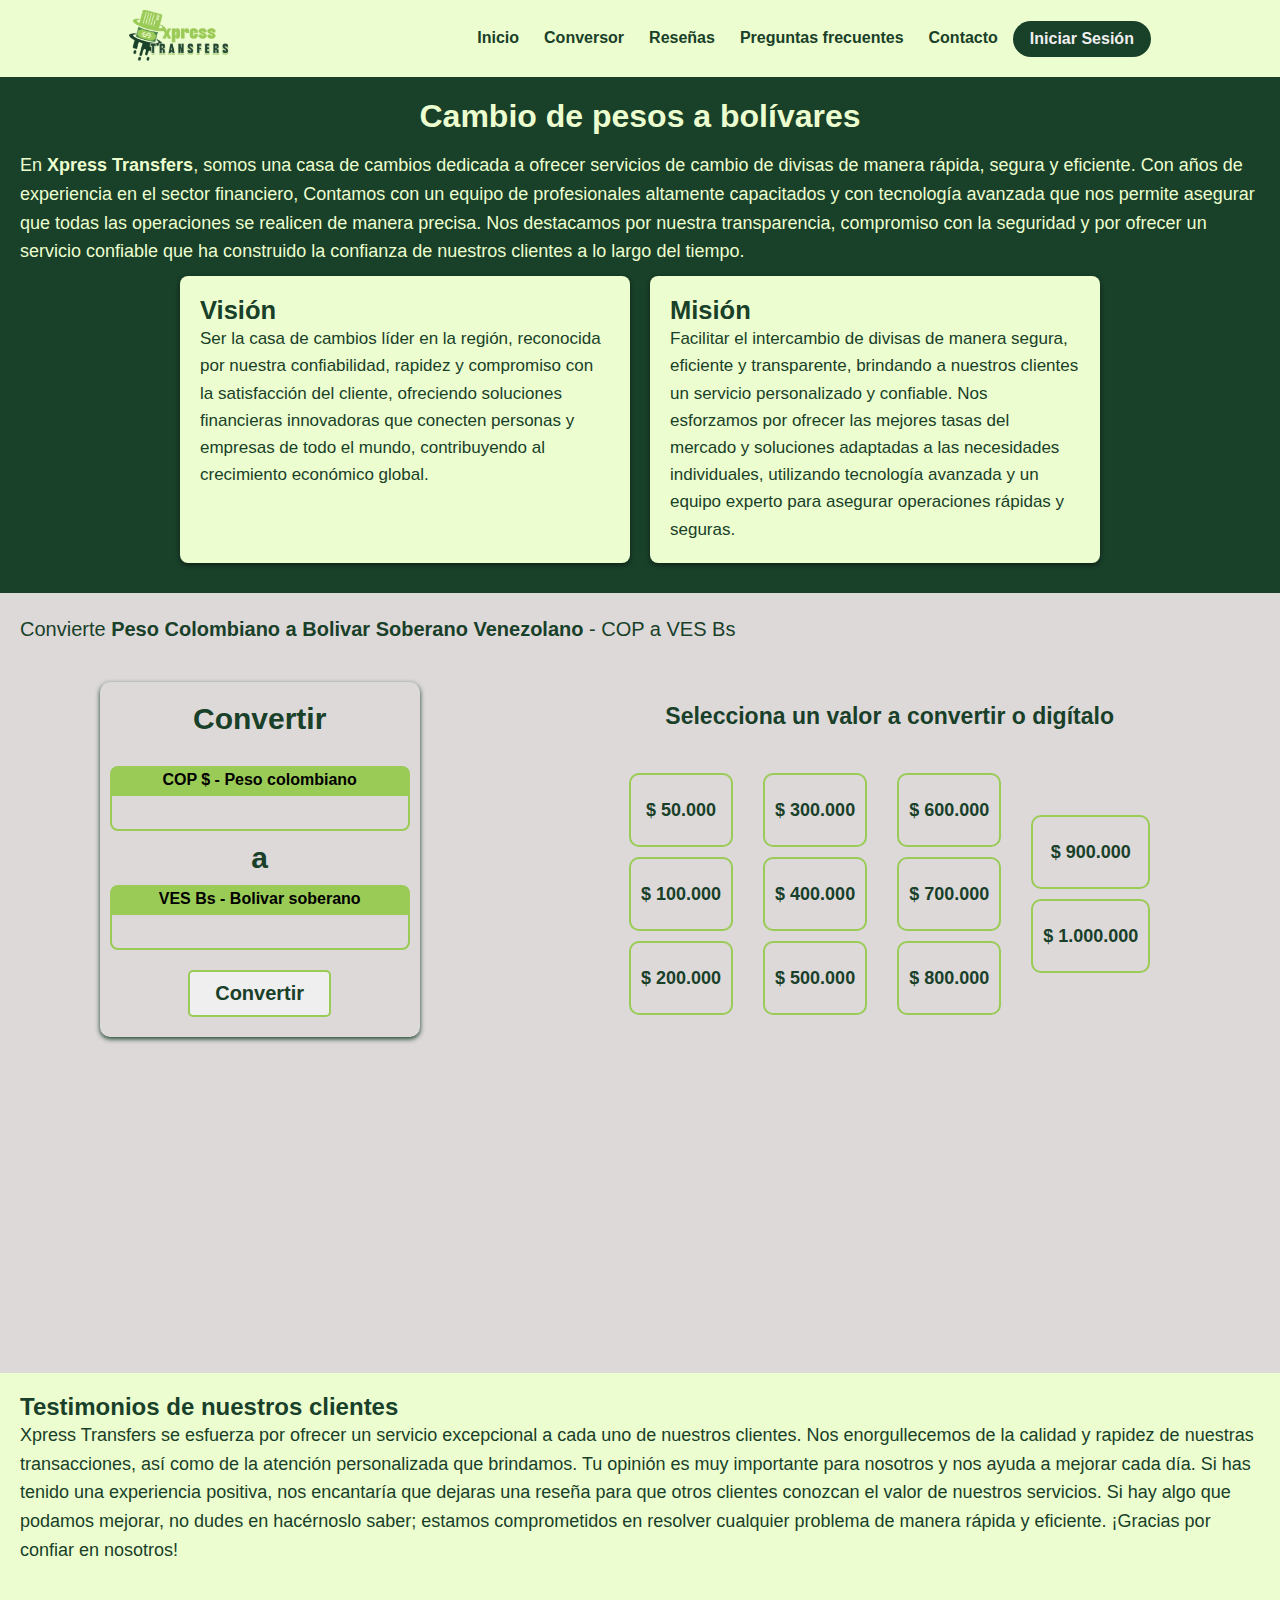
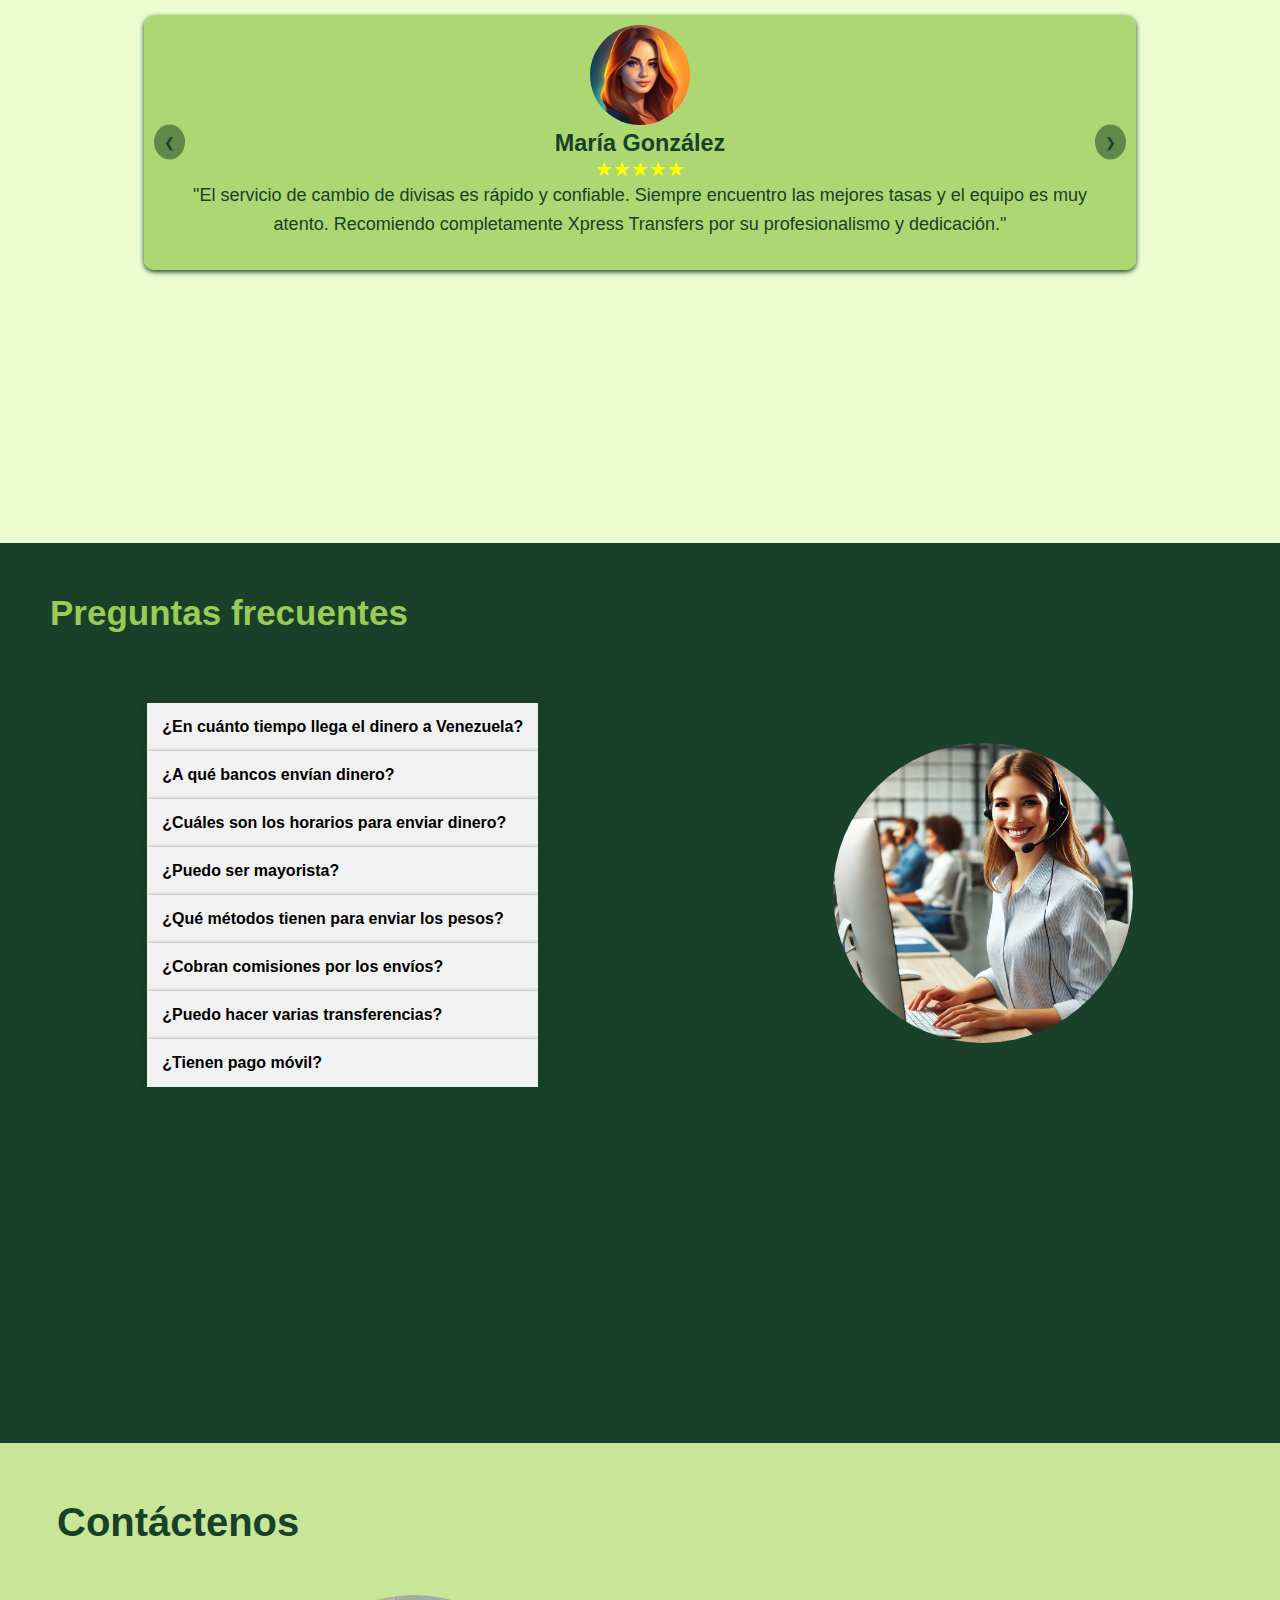
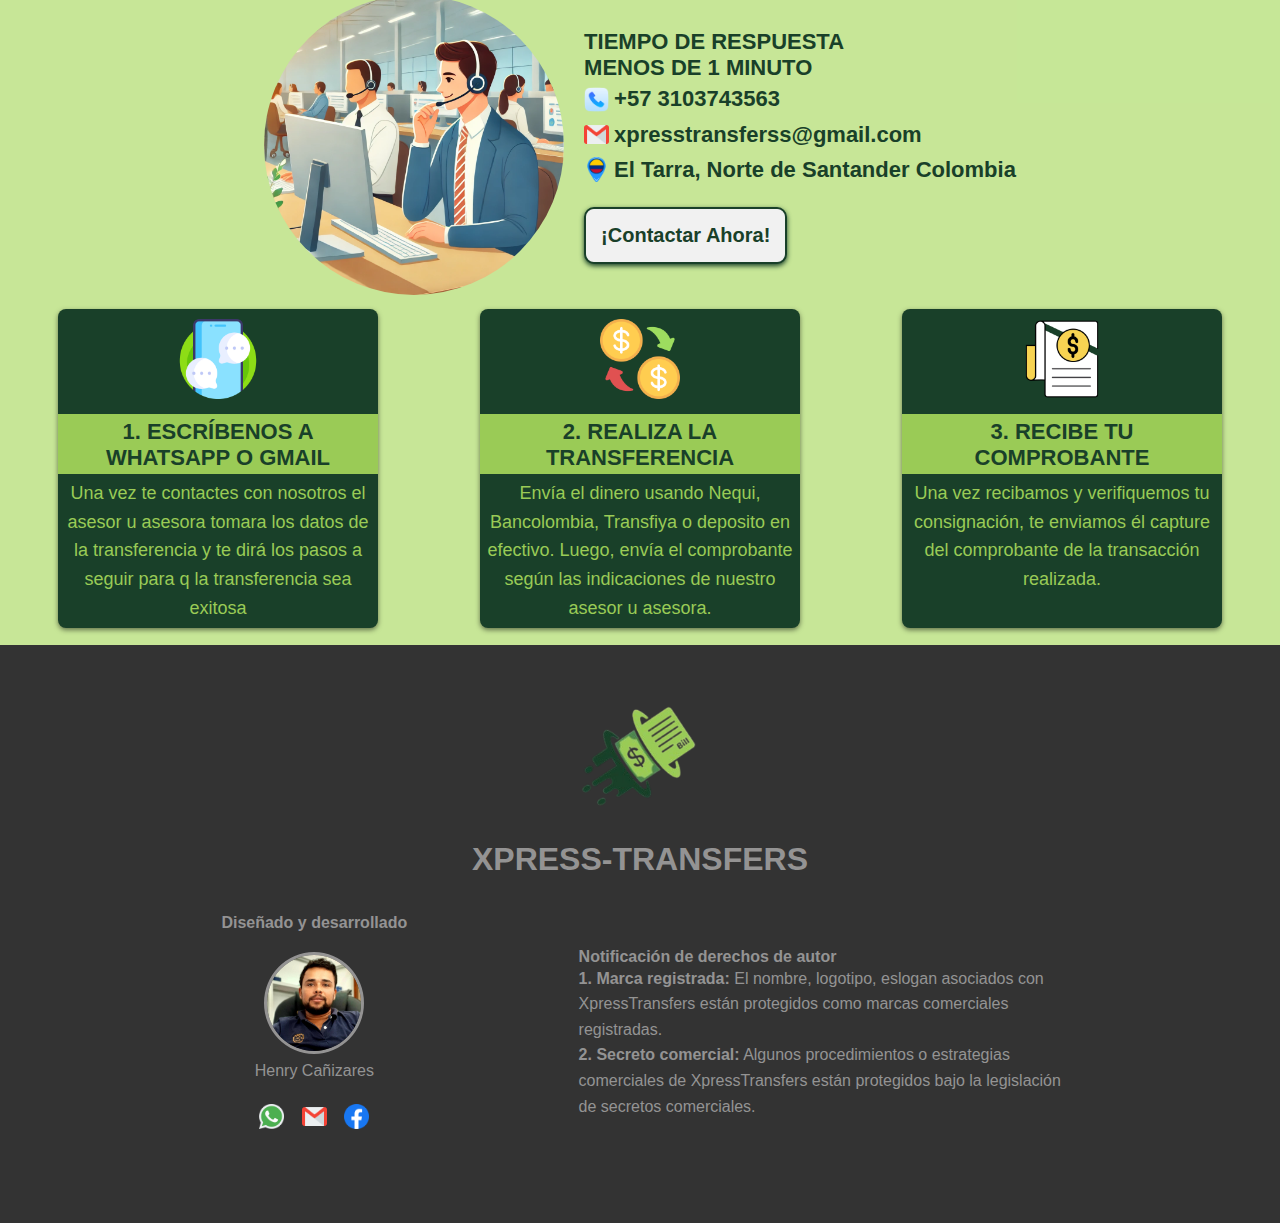
<file: index.html>
<!DOCTYPE html>
<html lang="en">

<head>
    <meta charset="UTF-8" />
    <meta name="viewport" content="width=device-width, initial-scale=1.0" />
    <link rel="stylesheet" href="Assets/css/index.css" />
    <link rel="shortcut icon" href="Assets/imgs/transferencia-de-dinero.png" type="image/x-icon">
    <title>Xpress Transfers | Transferencias a Venezuela</title>
</head>

<body>
    <header class="header">
        <div class="logo">
            <img src="Assets/imgs/logo.png" alt="Logo" width="100" title="Transferencias express" />
        </div>
        <nav class="navbar">
            <a href="">Inicio</a>
            <a href="#conversor">Conversor</a>
            <a href="#resenas">Reseñas</a>
            <a href="#preguntas">Preguntas frecuentes</a>
            <a href="#contacto">Contacto</a>
            <a href="" id="login">Iniciar Sesión</a>
        </nav>
    </header>
    <main class="main">
        <div class="start">
            <h1>Cambio de pesos a bolívares</h1>
            <p>
                En <strong>Xpress Transfers</strong>, somos una casa de cambios
                dedicada a ofrecer servicios de cambio de divisas de manera rápida,
                segura y eficiente. Con años de experiencia en el sector financiero,
                Contamos con un equipo de profesionales altamente capacitados y con
                tecnología avanzada que nos permite asegurar que todas las operaciones
                se realicen de manera precisa. Nos destacamos por nuestra
                transparencia, compromiso con la seguridad y por ofrecer un servicio
                confiable que ha construido la confianza de nuestros clientes a lo
                largo del tiempo.
            </p>
            <section class="inicio">
                <article class="vision">
                    <h2>Visión</h2>
                    <p>
                        Ser la casa de cambios líder en la región, reconocida por nuestra
                        confiabilidad, rapidez y compromiso con la satisfacción del
                        cliente, ofreciendo soluciones financieras innovadoras que
                        conecten personas y empresas de todo el mundo, contribuyendo al
                        crecimiento económico global.
                    </p>
                </article>
                <article class="mision">
                    <h2>Misión</h2>
                    <p>
                        Facilitar el intercambio de divisas de manera segura, eficiente y
                        transparente, brindando a nuestros clientes un servicio
                        personalizado y confiable. Nos esforzamos por ofrecer las mejores
                        tasas del mercado y soluciones adaptadas a las necesidades
                        individuales, utilizando tecnología avanzada y un equipo experto
                        para asegurar operaciones rápidas y seguras.
                    </p>
                </article>
            </section>
        </div>
        <section class="conversor" id="conversor">
            <p>
                Convierte
                <strong>Peso Colombiano a Bolivar Soberano Venezolano</strong> - COP a
                VES Bs
            </p>
            <div class="form-control">
                <form class="form-converter">
                    <h3>Convertir</h3>
                    <div class="peso">
                        <label for="peso">COP $ - Peso colombiano </label>
                        <input type="text" name="cop" id="cop" oninput="this.value = this.value.replace(/[^0-9]/g, '')"/>
                    </div>
                    <div class="cop-a-ves">
                        <span>a</span>
                    </div>
                    <div class="ves">
                        <label for="ves">VES Bs - Bolivar soberano</label>
                        <input type="text" name="ves" id="ves" readonly/>
                    </div>
                    <button type="button" id="convert">Convertir</button>
                </form>
                <div class="valores">
                    <h3>Selecciona un valor a convertir o digítalo</h3>
                    <ul>
                        <div>
                            <li class="valor">$ 50.000</li>
                            <li class="valor">$ 100.000</li>
                            <li class="valor">$ 200.000</li>
                        </div>
                        <div>
                            <li class="valor">$ 300.000</li>
                            <li class="valor">$ 400.000</li>
                            <li class="valor">$ 500.000</li>
                        </div>
                        <div>
                            <li class="valor">$ 600.000</li>
                            <li class="valor">$ 700.000</li>
                            <li class="valor">$ 800.000</li>
                        </div>
                        <div>
                            <li class="valor">$ 900.000</li>
                            <li class="valor">$ 1.000.000</li>
                        </div>
                    </ul>
                </div>
            </div>
        </section>
        <section class="resenas" id="resenas">
            <h2>Testimonios de nuestros clientes</h2>
            <p>
                Xpress Transfers se esfuerza por ofrecer un servicio excepcional a
                cada uno de nuestros clientes. Nos enorgullecemos de la calidad y
                rapidez de nuestras transacciones, así como de la atención
                personalizada que brindamos. Tu opinión es muy importante para
                nosotros y nos ayuda a mejorar cada día. Si has tenido una experiencia
                positiva, nos encantaría que dejaras una reseña para que otros
                clientes conozcan el valor de nuestros servicios. Si hay algo que
                podamos mejorar, no dudes en hacérnoslo saber; estamos comprometidos
                en resolver cualquier problema de manera rápida y eficiente. ¡Gracias
                por confiar en nosotros!
            </p>

            <div class="carousel">
                <div class="carousel-container" id="carousel-container">
                    <div class="carousel-item">
                        <img src="Assets/imgs/mujer-1.png" alt="profile" width="100" />
                        <h3>María González</h3>
                        <span style="color: yellow">★★★★★</span>
                        <p>
                            "El servicio de cambio de divisas es rápido y confiable. Siempre
                            encuentro las mejores tasas y el equipo es muy atento.
                            Recomiendo completamente Xpress Transfers por su profesionalismo
                            y dedicación."
                        </p>
                    </div>
                    <div class="carousel-item">
                        <img src="Assets/imgs/hombre-3.png" alt="profile" width="100" />
                        <h3>Carlos Ramírez</h3>
                        <span style="color: yellow">★★★★★</span>
                        <p>
                            "Viajo constantemente por trabajo y siempre cambio mi dinero
                            aquí. Nunca he tenido problemas, y el proceso es muy rápido. Me
                            siento seguro sabiendo que mis transacciones están en buenas
                            manos."
                        </p>
                    </div>
                    <div class="carousel-item">
                        <img src="Assets/imgs/mujer-2.jpeg" alt="profile" width="100" />
                        <h3>Lucía Fernández</h3>
                        <span style="color: yellow">★★★★★</span>
                        <p>
                            "Como estudiante, necesito realizar transferencias de dinero
                            entre países, y este lugar me ha salvado más de una vez. Son muy
                            transparentes con las tarifas y su atención al cliente es
                            excelente."
                        </p>
                    </div>
                    <div class="carousel-item">
                        <img src="Assets/imgs/hombre-2.jpeg" alt="profile" width="100" />
                        <h3>Andrés López</h3>
                        <span style="color: yellow">★★★★★</span>
                        <p>
                            "Siempre utilizo Xpress Transfers para gestionar mis pagos
                            internacionales. La plataforma es fácil de usar y las tasas de
                            cambio son competitivas. Me han ayudado a ahorrar tiempo y
                            dinero en mis transacciones."
                        </p>
                    </div>
                    <div class="carousel-item">
                        <img src="Assets/imgs/hombre-3.png" alt="profile" width="100" />
                        <h3>Marcos Martínez</h3>
                        <span style="color: yellow">★★★★★</span>
                        <p>
                            "Trabajo con clientes que necesitan cambiar grandes sumas de
                            dinero y [Nombre de la Empresa] siempre ofrece un servicio
                            excelente y seguro. No tengo que preocuparme por sorpresas, todo
                            es transparente y rápido."
                        </p>
                    </div>
                    <div class="carousel-item">
                        <img src="Assets/imgs/mujer-3.jpeg" alt="profile" width="100" />
                        <h3>Sofía Rivas</h3>
                        <span style="color: yellow">★★★★★</span>
                        <p>
                            "Soy freelancer y recibo pagos en diferentes monedas. Este
                            servicio ha sido una solución perfecta para convertir mi dinero
                            a la mejor tasa, sin perder mucho en comisiones. Además, el
                            proceso es muy fácil."
                        </p>
                    </div>
                </div>
                <button class="prev" onclick="moveSlide(-1)">&#10094;</button>
                <button class="next" onclick="moveSlide(1)">&#10095;</button>
            </div>
        </section>
        <section class="preguntas-freq" id="preguntas">
            <h1>Preguntas frecuentes</h1>
            <div class="content-preg">
                <div class="preguntas">
                    <div class="accordion">
                        <div class="accordion-item">
                            <div class="accordion-header">
                                ¿En cuánto tiempo llega el dinero a Venezuela?
                            </div>
                            <div class="accordion-content">
                                <p>
                                    En 2 minutos, nuestro servicio se diferencia por la velocidad en las transferencias. Tiempo máximo de espera 30 minutos
                                </p>
                            </div>
                        </div>
                        <div class="accordion-item">
                            <div class="accordion-header">
                                ¿A qué bancos envían dinero?
                            </div>
                            <div class="accordion-content">
                                <p>
                                    Transferencias a todos los bancos sin excepción, tu dinero se refleja en tu cuenta inmediatamente!
                                </p>
                            </div>
                        </div>
                        <div class="accordion-item">
                            <div class="accordion-header">
                                ¿Cuáles son los horarios para enviar dinero?
                            </div>
                            <div class="accordion-content">
                                <p>
                                    Lunes a Sábado de 7:00 AM a 9:00 PM, Domingos de 7:00 AM a 6:00 PM.
                                </p>
                            </div>
                        </div>
                        <div class="accordion-item">
                            <div class="accordion-header">
                                ¿Puedo ser mayorista?
                            </div>
                            <div class="accordion-content">
                                <p>
                                    Tenemos una tasa preferencia para nuestros mayoristas, para iniciar, escríbenos. Importante: Se comienza con un fondo de $500.000. Consulta nuestra tasa del día.
                                </p>
                            </div>
                        </div>
                        <div class="accordion-item">
                            <div class="accordion-header">
                                ¿Qué métodos tienen para enviar los pesos?
                            </div>
                            <div class="accordion-content">
                                <p>
                                    Ofrecemos múltiples opciones para enviar dinero a Venezuela desde Colombia. Puedes realizar transferencias desde Bancolombia, Nequi, Transfiya y hacer depósitos en efectivo desde el corresponsal más cercano.
                                </p>
                            </div>
                        </div>
                        <div class="accordion-item">
                            <div class="accordion-header">
                                ¿Cobran comisiones por los envíos?
                            </div>
                            <div class="accordion-content">
                                <p>
                                    No tenemos cobros ocultos ni recargos adicionales. El monto que depositas es el monto exacto que se recibirá en Venezuela.
                                </p>
                            </div>
                        </div>
                        <div class="accordion-item">
                            <div class="accordion-header">
                                ¿Puedo hacer varias transferencias?
                            </div>
                            <div class="accordion-content">
                                <p>
                                    No hay límite para la cantidad de transferencias que puedes realizar a diferentes cuentas venezolanas.
                                </p>
                            </div>
                        </div>
                        <div class="accordion-item">
                            <div class="accordion-header">
                                ¿Tienen pago móvil?
                            </div>
                            <div class="accordion-content">
                                <p>
                                    Utilizamos herramientas de plataformas actualizadas para garantizar transacciones seguras y confiables. Con nuestro servicio de pago móvil, puedes enviar dinero a cualquier banco en Venezuela desde cualquier lugar en Colombia.
                                </p>
                            </div>
                        </div>
                    </div>
                </div>
                <div class="operadora">
                    <img src="Assets/imgs/call-center.webp" alt="operadora" width="300" />
                </div>
            </div>
        </section>
        <section class="contacto" id="contacto">
            <h1>Contáctenos</h1>
            <div class="contacto-content">
                <div class="img">
                    <img src="Assets/imgs/s-cliente.webp" alt="servico al cliente" width="500">
                </div>
                <div class="info">
                    <h3>Tiempo de respuesta</h3>
                    <h3>menos de 1 minuto</h3>
                    <div class="info-tel">
                        <img src="Assets/imgs/telefono.png" alt="teléfono" width="25">
                        <p>+57 3103743563</p>
                    </div>
                    <div class="info-mail">
                        <img src="Assets/imgs/gmail.png" alt="mail" width="25">
                        <p>xpresstransferss@gmail.com</p>
                    </div>
                    <div class="info-address">
                        <img src="Assets/imgs/colombia.png" alt="address" width="25">
                        <p>El Tarra, Norte de Santander Colombia</p>
                    </div>
                    <button class="accordion-item" id="btn-contact">
                        <div class="accordion-header">
                            ¡Contactar Ahora!
                        </div>
                        <div class="accordion-content">
                            <p>
                                <img src="Assets/imgs/gmail.png" alt="mail" width="25" id="transfer-mail" title="Contactar via email">
                                <img src="Assets/imgs/whatsapp.png" alt="WhatsApp" width="25" id="transfer-whatsapp" title="Contactar via WhatsApp">
                            </p>
                        </div>
                    </button>
                </div>
            </div>
            <div class="proceso">
                <article>
                    <img src="Assets/imgs/enviar-mensajes-de-texto.png" alt="image" width="100">
                    <h3>1. Escríbenos a WhatsApp o Gmail</h3>
                    <p>Una vez te contactes con nosotros el asesor u asesora tomara los datos de la transferencia y te dirá los pasos a seguir para q la transferencia sea exitosa</p>
                </article>
                <article>
                    <img src="Assets/imgs/transferir-dinero.png" alt="image" width="100">
                    <h3>2. Realiza la transferencia</h3>
                    <p>Envía el dinero usando Nequi, Bancolombia, Transfiya o deposito en efectivo. Luego, envía el comprobante según las indicaciones de nuestro asesor u asesora.</p>
                </article>
                <article>
                    <img src="Assets/imgs/factura.png" alt="image" width="100">
                    <h3>3. Recibe tu comprobante</h3>
                    <p>Una vez recibamos y verifiquemos tu consignación, te enviamos él capture del comprobante de la transacción realizada.</p>
                </article>
            </div>
        </section>
        <section class="footer">
            <div class="header-footer">
                <img src="Assets/imgs/lgogo.png" alt="logo" width="150">
                <h1>XPRESS-TRANSFERS</h1>
            </div>
            <div class="designer">
                <h4>Diseñado y desarrollado</h4>
                <img src="Assets/imgs/profile.jpg" alt="Diseñado" width="100">
                <p>Henry Cañizares</p>
                <div class="designer-social-media">
                    <img src="Assets/imgs/whatsapp.png" alt="WhatsApp" width="25" height="25" id="btn-whatsapp">
                    <img src="Assets/imgs/gmail.png" alt="Gmail" width="25" height="25" id="btn-email">
                    <a href="https://www.facebook.com/devonroadjs" target="_blank"><img src="Assets/imgs/facebook.png" alt="Facebook" width="25" height="25"></a>
                </div>
            </div>
            <div class="copyright">
                <h4>Notificación de derechos de autor</h4>
                <p><strong>1. Marca registrada:</strong> El nombre, logotipo, eslogan asociados con XpressTransfers están protegidos como marcas comerciales registradas.</p>
                <p><strong>2. Secreto comercial:</strong> Algunos procedimientos o estrategias comerciales de XpressTransfers están protegidos bajo la legislación de secretos comerciales.</p>
            </div>
        </section>
    </main>
    <div class="login-div" id="modal">
        <form class="login" id="form-login">
            <span class="close" id="close">&times;</span>
            <img src="Assets/imgs/logo.png" alt="logo" width="200">
            <h3>Iniciar sesión</h3>
            <label for="user">Usuario</label>
            <input type="text" name="username" id="username" placeholder="Usuario">
            <label for="password">Contraseña</label>
            <input type="password" name="password" id="password" placeholder="Contraseña">
            <a href="" class="forgot-password">Olvide mi contraseña!</a>
            <button type="submit" id="btn-login">Ingresar</button>
        </form>
    </div>

    <script src="Assets/js/index.js"></script>
</body>

</html>
</file>
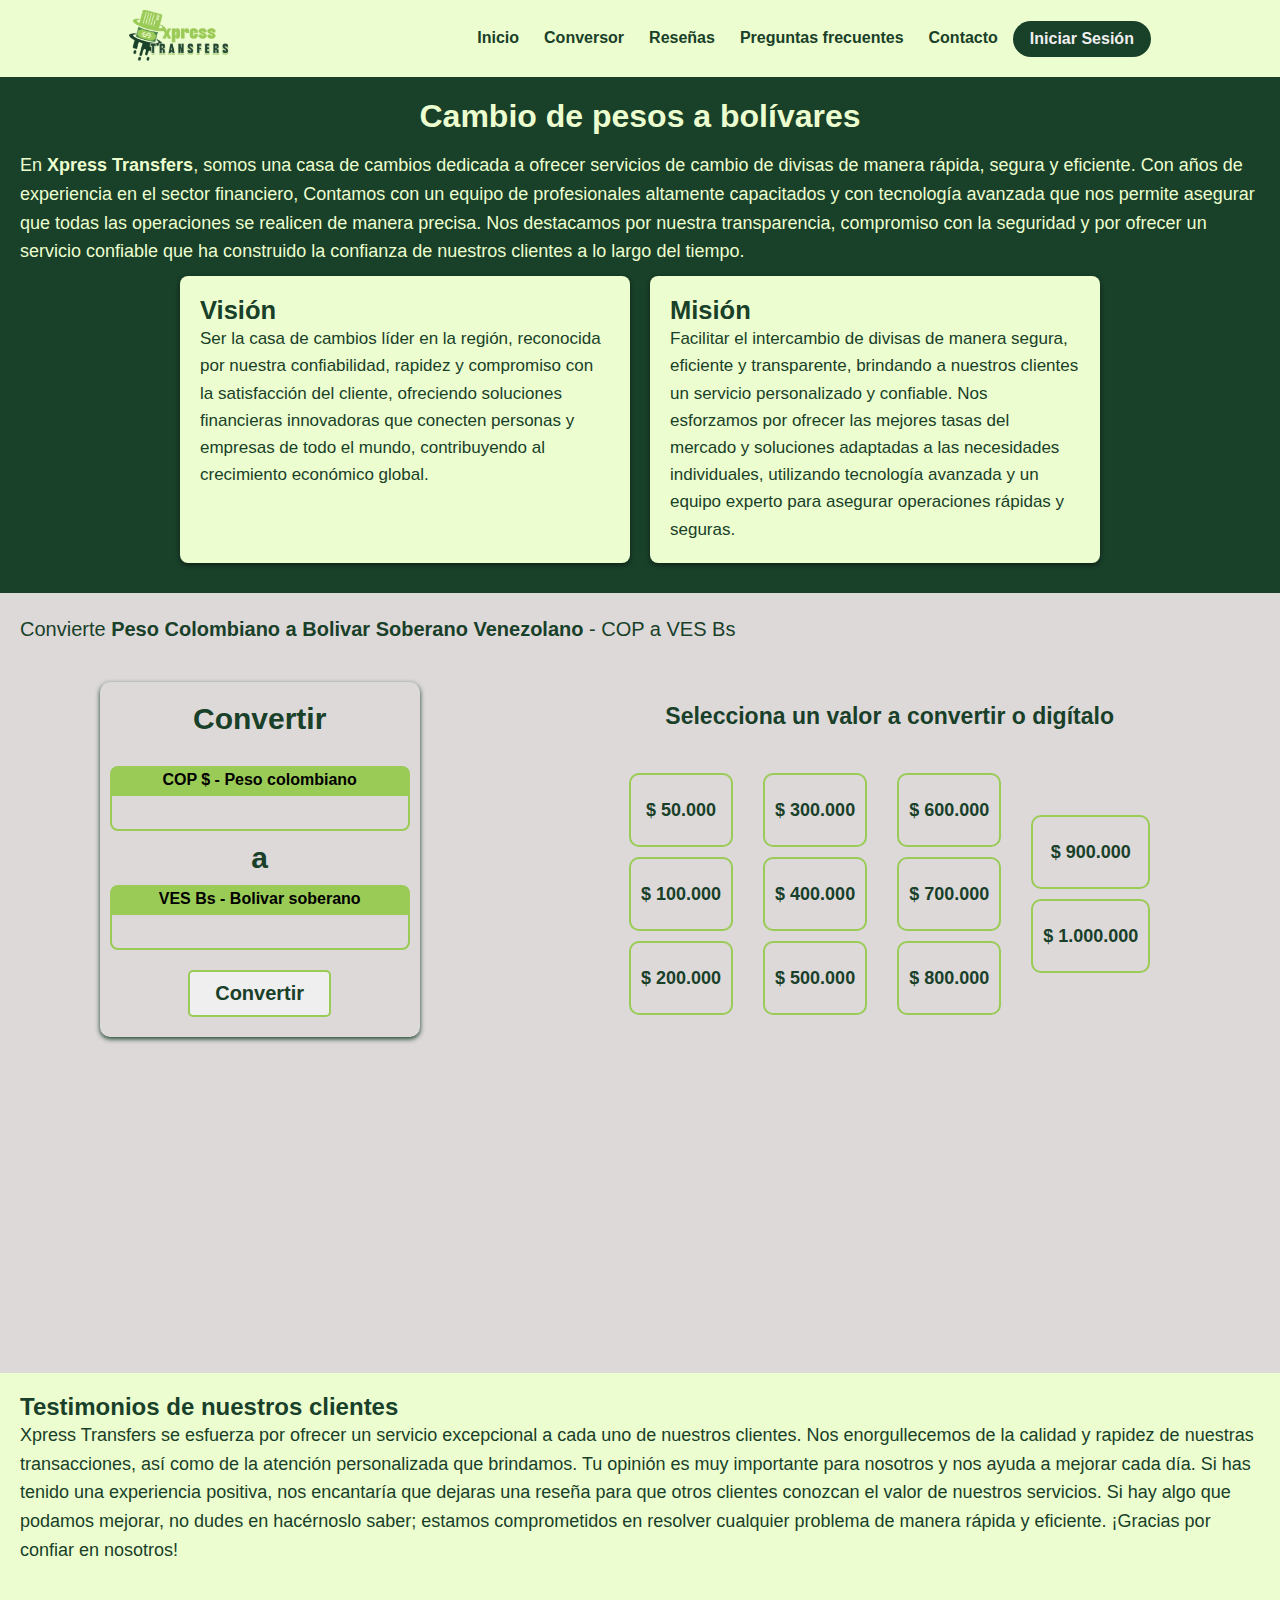
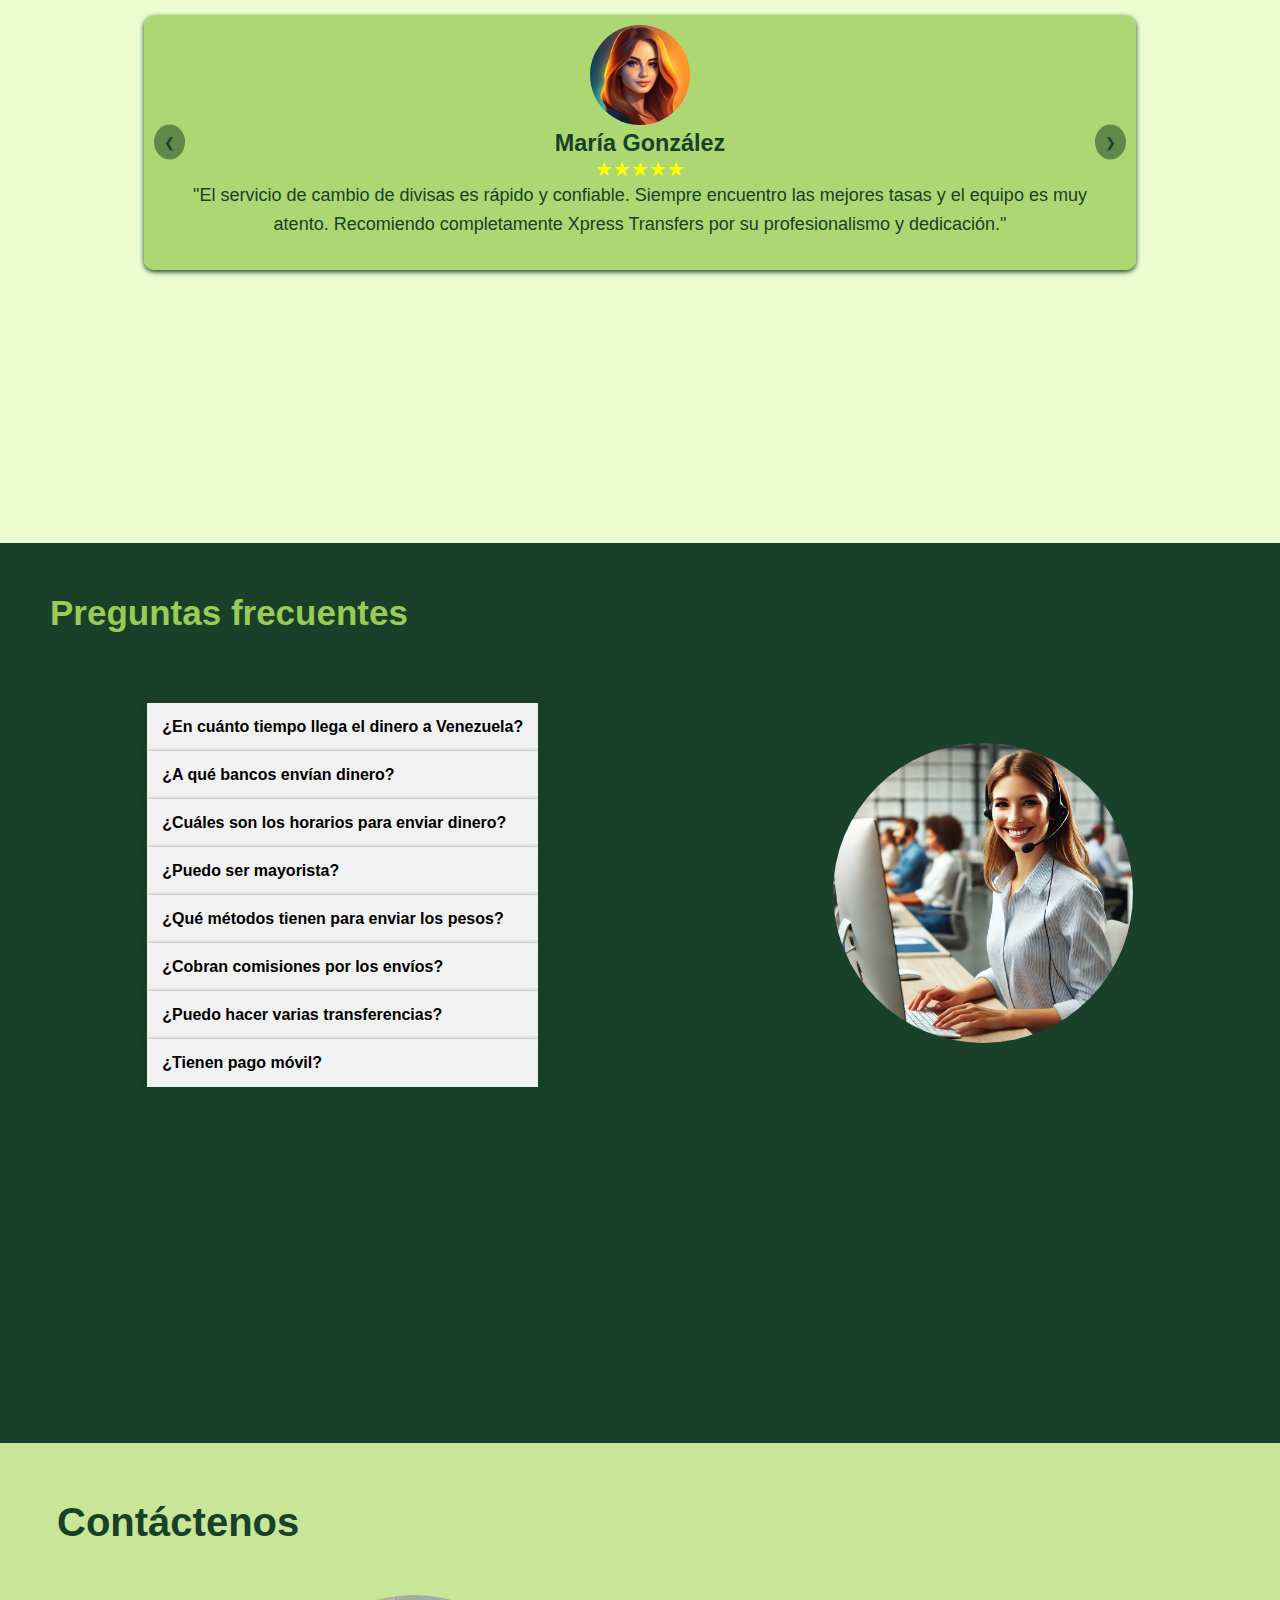
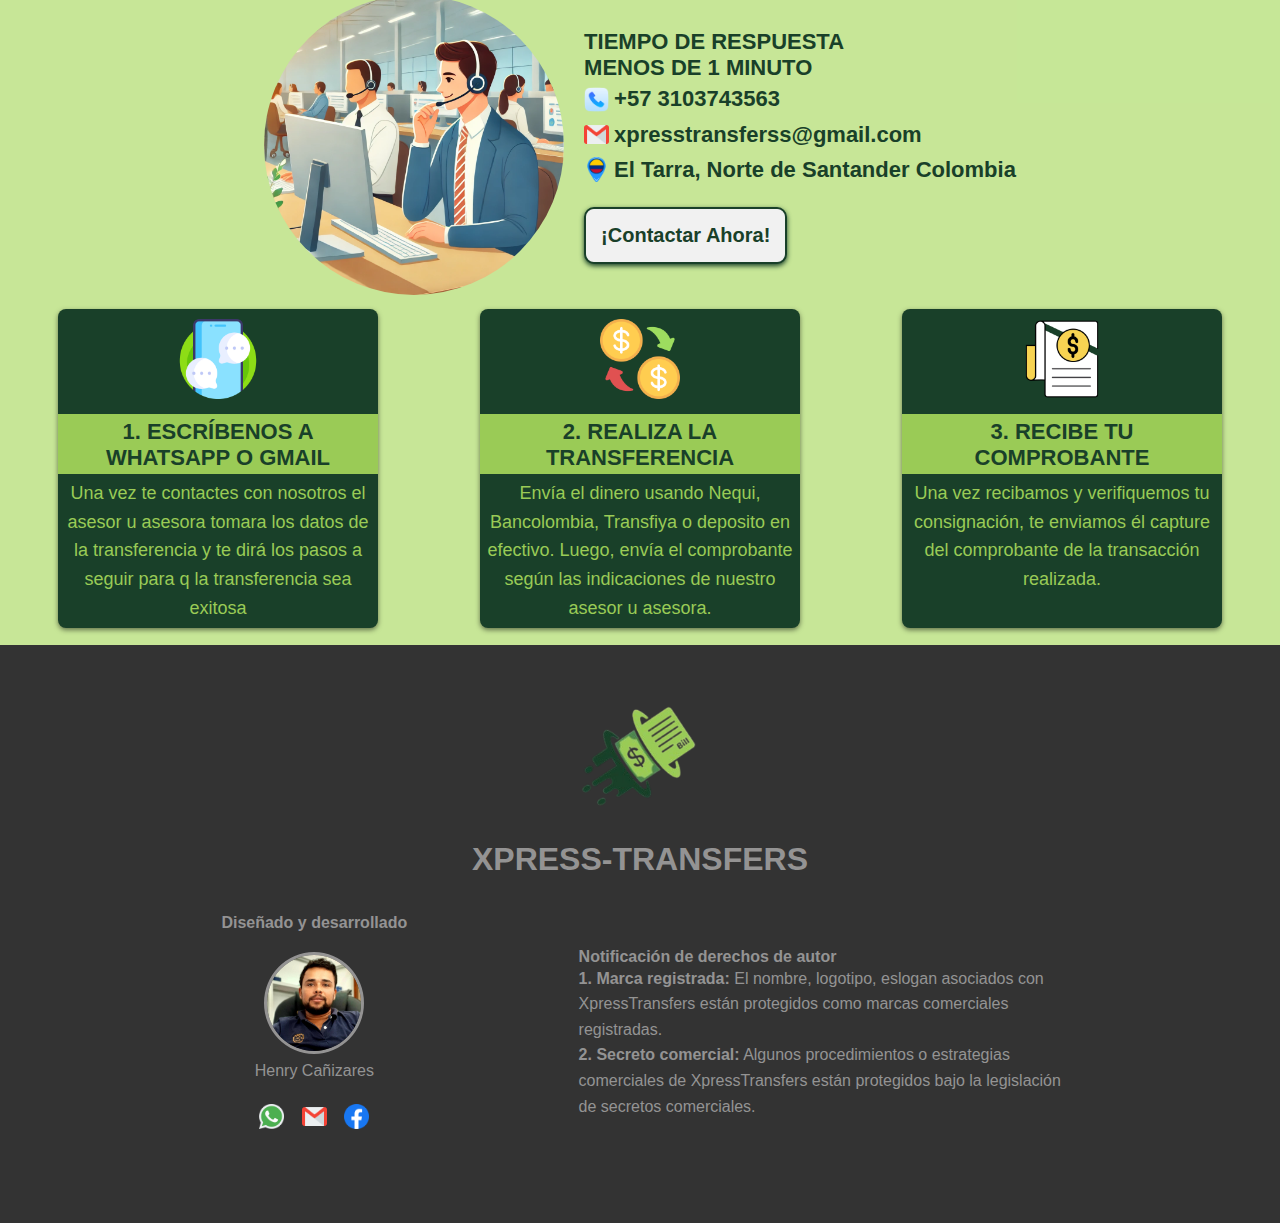
<file: dashboard.html>
<!DOCTYPE html>
<html lang="en">

<head>
    <meta charset="UTF-8" />
    <meta name="viewport" content="width=device-width, initial-scale=1.0" />
    <link rel="stylesheet" href="Assets/css/dashboard.css" />
    <link rel="shortcut icon" href="Assets/imgs/lgogo.png" type="image/x-icon" />
    <title>XpressTransfers | Home</title>
</head>

<body>
    <main>
        <header class="header">
            <div class="logo">
                <img src="Assets/imgs/lgogo.png" alt="logo" width="50" />
                <h1>xpress-Transfers</h1>
            </div>
            <div class="info">
                <p id="date"></p>
                <p id="sucursal"></p>
            </div>
            <div class="user">
                <img alt="profile" id="profile" width="30" />
                <div>
                    <p id="user"></p>
                    <span id="rol"></span>
                </div>
                <button id="profile-options">&#10094;</button>
            </div>
        </header>
        <div class="content-body">
            <aside class="options">
                <ul>
                    <li><a href="">&#9654; Inicio</a></li>
                    <li id="send-transfer">&#9654; Enviar Transferencia</li>
                    <li id="search-trasfer">&#9654; Consultar Transferencias</li>
                    <li id="update-transfer">&#9654; Corregir Datos</li>
                    <li id="cancel-transfer">&#9654; Anular Transferencia</li>
                    <li id="reportes">&#9654; Reportes</li>
                    <li class="logout">Salir &#9632;</li>
                </ul>
            </aside>
            <section class="operations">
                <p class="send-info">
                    En Xpress Transfers, somos una casa de cambios dedicada a ofrecer
                    servicios de cambio de divisas de manera rápida, segura y eficiente.
                    Con años de experiencia en el sector financiero
                </p>
            </section>
        </div>
        <footer class="footer">
            <div class="dev">
                <p>Henry Cañizares 🧑🏻‍💻</p>
            </div>
            <div class="social-media">
                <img src="Assets/imgs/github.png" alt="" width="25" />
                <img src="Assets/imgs/facebook.png" alt="" width="25" />
                <img src="Assets/imgs/whatsapp.png" alt="" width="25" />
                <img src="Assets/imgs/gmail.png" alt="" width="25" />
            </div>
        </footer>

        <div class="opciones-user">
            <ul>
                <li id="profile-user"><img src="Assets/imgs/usuario.png" alt="user" width="25">Perfil</li>
                <li id="cambiar-pass"><img src="Assets/imgs/girar.png" alt="password" width="25">Cambiar clave</li>
                <li id="settings"><img src="Assets/imgs/configuraciones.png" alt="settings" width="25">Configuración</li>
                <li id="support"><img src="Assets/imgs/servicio-al-cliente.png" alt="support" width="25">Soporte</li>
                <li class="logout"><img src="Assets/imgs/cerrar-sesion.png" alt="logout" width="25">Salir</li>
            </ul>
        </div>
    </main>

    <script>
        function soloLetrasYEspacios(input) {
            input.value = input.value.replace(/[^a-zA-Z\s]/g, "");
        }

        function formatAccount(input) {
            input.value = input.value.replace(/[^0-9\-]/g, ""); // Solo números y guiones
            input.value = input.value.replace(/-/g, ""); // Elimina guiones previos

            const matches = input.value.match(/.{1,4}/g);
            if (matches) {
                input.value = matches.join("-");
            }
        }

        function separardorMiles(input) {
            if (input.value === "") {
                return;
            }
            input.value = input.value.replace(/[^0-9]/g, "");
            input.value = Number(input.value).toLocaleString("es-CO");
        }

        function soloNumeros(input) {
            input.value = input.value.replace(/[^0-9]/g, "");
        }
    </script>
    <script src="Assets/js/dashboard.js"></script>
</body>

</html>
</file>
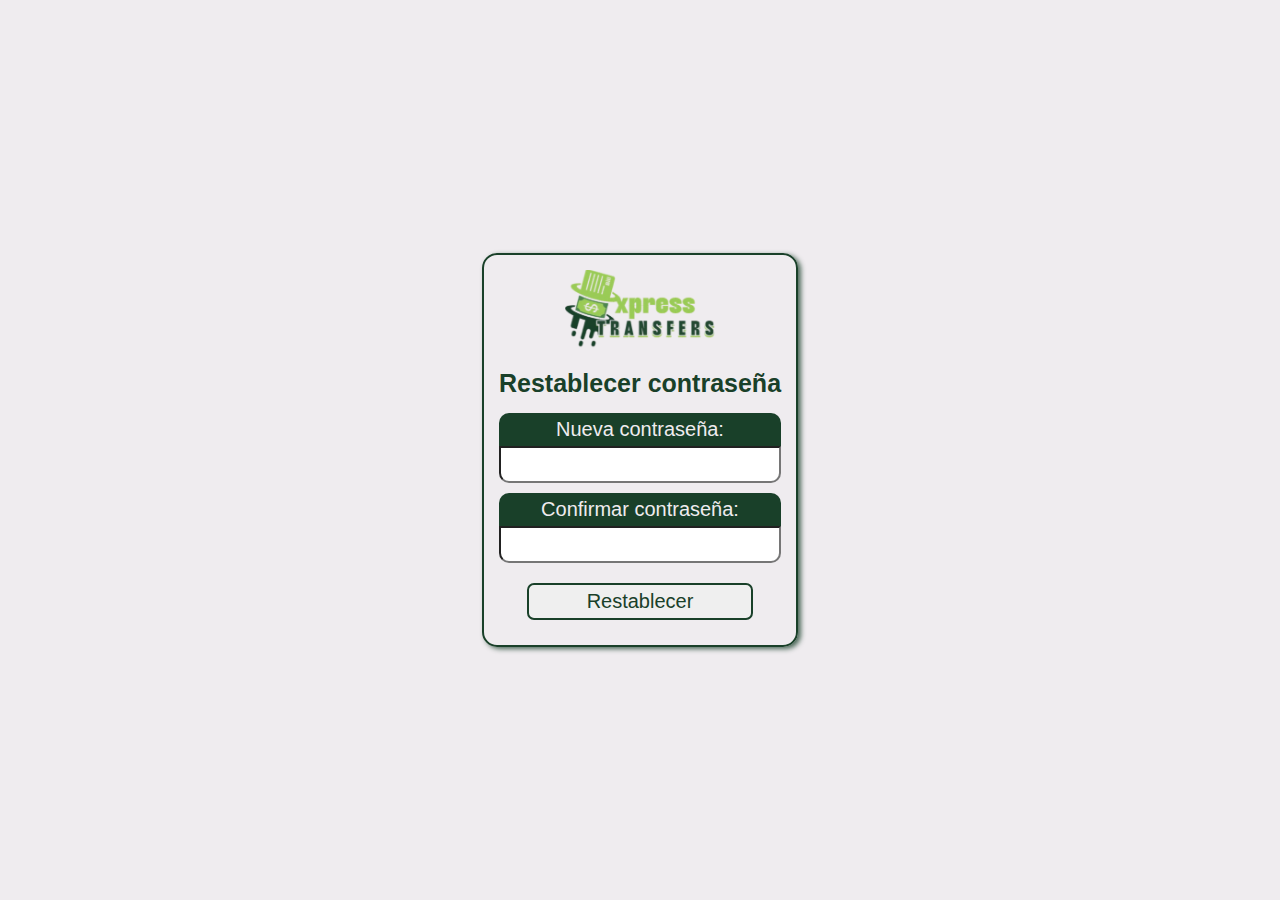
<file: reset-password.html>
<!DOCTYPE html>
<html lang="en">
<head>
    <meta charset="UTF-8">
    <meta name="viewport" content="width=device-width, initial-scale=1.0">
    <link rel="shortcut icon" href="Assets/imgs/girar.png" type="image/x-icon">
    <link rel="stylesheet" href="Assets/css/resetPass.css">
    <title>Xpress-Transfers || Recuperación de contraseña</title>
</head>
<body>
    <main>
        <img src="Assets/imgs/logo.png" alt="logo" width="150">
        <h1>Restablecer contraseña</h1>
        <form id="reset-password-form">
            <label for="newpassword">Nueva contraseña:</label>
            <input type="password" name="newPassword" id="new-password">
            <label for="confirmpassword">Confirmar contraseña:</label>
            <input type="password" name="confirmPassword" id="confirm-password">
            <button type="submit" id="send-new-pass">Restablecer</button>
        </form>
    </main>
    <script src="Assets/js/resetPass.js"></script>
</body>
</html>
</file>
<file: Assets/css/index.css>
* {
    padding: 0;
    margin: 0;
    box-sizing: border-box;
}

*::after,
*::before {
    box-sizing: inherit;
}

body {
    font-family: Arial, sans-serif;
    background-color: #ecfecf;
}

.header {
    display: flex;
    justify-content: space-around;
    align-items: center;
    flex-wrap: wrap;
    background-color: #ecfecf;
    padding: 10px;
    position: sticky;
    top: 0;
    border-bottom: 5px solid #194029;
}

.header img {
    background-color: #ecfecf;
}

.header .navbar {
    display: flex;
    gap: 5px;
    flex-wrap: wrap;
}

.header .navbar a {
    color: #194029;
    text-decoration: none;
    font-weight: bold;
    border-bottom: 2px solid transparent;
    padding: 10px;
}

.header .navbar a:hover {
    color: #9ACB56;
    text-decoration: none;
    border-bottom: 2px solid #9ACB56;
}
.header .navbar #login {
    align-self: center;
    background-color: #194029;
    border-radius: 20px;
    color: #efefef;
    padding: 7px 15px;
    margin: 0;
    transition: all 0.5s ease-out;
    border: 2px solid transparent;
}
.header .navbar #login:hover {
    background-color: #ecfecf;
    color: #194029;
    border: 2px solid #194029;
}
h1 {
    color: #ecfecf;
    text-align: center;
    padding: 0.5em;
}

.start {
    background: #194029;
    padding: 0 20px;
    color: #ecfecf;
}

.start>p {
    color: #ecfecf;
    font-size: 18px;
}

.inicio {
    display: flex;
    gap: 20px;
    flex-wrap: wrap;
    justify-content: center;
    padding-bottom: 20px;
}

article {
    background-color: #ecfecf;
    padding: 20px;
    margin: 10px 0;
    border-radius: 8px;
    box-shadow: 0 2px 5px rgba(0, 0, 0, 0.5);
    max-width: 450px;
    font-size: 17px;
}

h2 {
    color: #194029;
}

p {
    color: #194029;
    line-height: 1.6;
}

.conversor {
    min-height: calc(100vh - 120px);
    background: #ddd9d9;
}

.conversor p {
    font-size: 20px;
    color: #194029;
    padding: 20px;
}

.form-control {
    display: flex;
    justify-content: space-around;
    align-items: center;
    flex-wrap: wrap;
    padding: 10px;
}

.form-converter {
    box-shadow: 0 2px 5px rgb(25, 64, 41);
    padding: 10px;
    border-radius: 10px;
    text-align: center;
}

.form-converter h3 {
    text-align: center;
    font-size: 30px;
    padding: 10px;
    color: #194029;
    margin-bottom: 20px;
}

.form-converter input {
    background: transparent;
    outline: none;
    border: 2px solid #9ACB56;
    max-width: 300px;
    font-size: 23px;
    padding: 3px;
    margin-bottom: 10px;
    border-bottom-right-radius: 8px;
    border-bottom-left-radius: 8px;
    font-weight: bold;
    color: #194029;
    text-align: center;
}

.cop-a-ves span {
    display: inline-block;
    font-size: 30px;
    color: #194029;
    font-weight: bold;
    margin-bottom: 10px;
}

.form-converter label {
    font-weight: bold;
    background-color: #9ACB56;
    padding: 5px;
    border-top-right-radius: 8px;
    border-top-left-radius: 8px;
}

.form-converter button {
    border: 2px solid #9ACB56;
    border-radius: 5px;
    padding: 10px 25px;
    font-size: 20px;
    font-weight: bold;
    transition: all 0.5s ease-out;
    color: #194029;
    margin: 10px;
}

.form-converter button:hover {
    background-color: #9ACB56;
    cursor: pointer;
}

.peso,
.ves {
    display: flex;
    flex-direction: column;
}

.valores {
    text-align: center;
}

.valores ul {
    list-style: none;
    display: flex;
    gap: 10px;
    padding: 20px;
    flex-wrap: wrap;
    border-radius: 15px;
    justify-content: center;
    align-items: center;
}

.valores ul li {
    min-width: 50px;
    min-height: 50px;
    line-height: 50px;
    border: 2px solid #9ACB56;
    padding: 10px;
    border-radius: 10px;
    font-size: 18px;
    color: #194029;
    font-weight: bold;
}

.valores ul li:hover {
    cursor: pointer;
    background-color: #9ACB56;
}

.valores ul div li {
    margin: 10px;
}

.valores h3 {
    font-size: 23px;
    padding: 3px;
    margin-bottom: 10px;
    color: #194029;
    margin-top: 25px;
}

.resenas {
    min-height: calc(100vh - 130px);
    padding: 20px;
}

.resenas p {
    margin-bottom: 20px;
    font-size: 18px;
}

/* Estilos básicos para el carrusel */
.carousel {
    text-align: center;
    width: 80%;
    margin: 50px auto;
    overflow: hidden;
    position: relative;
    box-shadow: 0 2px 5px rgb(25, 64, 41);
    border-radius: 10px;
    z-index: -1;
}

.carousel-container {
    display: flex;
    transition: transform 0.5s ease-in-out;
}

.carousel-item {
    min-width: 100%;
    box-sizing: border-box;
    padding: 10px;
    background: #9acb56c4;
    font-size: 20px;

}

.carousel-item img {
    border-radius: 50%;
    z-index: -1;
}

.carousel-item h3 {
    color: #194029;
}

.carousel-item p {
    text-align: center;
    padding: 0 20px;
}

/* Botones para controlar el carrusel */
.prev,
.next {
    position: absolute;
    top: 50%;
    transform: translateY(-50%);
    background-color: #19402985;
    color: #194029;
    border: none;
    padding: 10px;
    cursor: pointer;
    border-radius: 50%;
}

.prev {
    left: 10px;
}

.next {
    right: 10px;
}

.preguntas-freq {
    min-height: 100vh;
    background-color: #194029;
}

.preguntas-freq h1{
    color: #9ACB56;
    font-size: 35px;
    text-align: left;
    padding: 50px;

}

.content-preg{
    display: flex;
    justify-content: space-around;
    align-items: center;
    flex-wrap: wrap-reverse;
}

.accordion {
    width: 100%;
    max-width: 600px;
    margin: 20px auto;
    box-shadow: 0 2px 5px rgb(25, 64, 41);
    border-radius: 5px;
}

.accordion-item {
    box-shadow: 0 2px 5px rgb(25, 64, 41);
}

.accordion-header {
    background-color: #f1f1f1;
    padding: 15px;
    cursor: pointer;
    font-weight: bold;
}

.accordion-content {
    display: none;
    padding: 15px;
    background-color: #fff;
}

/* Para abrir el contenido */
.accordion-header.active+.accordion-content {
    display: block;
}

.preguntas-freq img{
    border-radius: 50%;
}
.contacto{
    background: #9acb5675;
    padding: 7px;
}
.contacto h1{
    text-align: left;
    padding: 50px;
    font-size: 40px;
    color: #194029;
}
.contacto-content{
    display: flex;
    justify-content: center;
    align-items: center;
    flex-wrap: wrap;
    gap: 20px;
    color: #194029;
}
.contacto h3{
    text-transform: uppercase;
    font-size: 22px;
}
.contacto-content .img img{
    border-radius: 50%;
    max-width: 300px;
}
.contacto .info-tel,
.contacto .info-mail,
.contacto .info-address{
    display: flex;
    align-items: center;
    gap: 5px;
    font-size: 22px;
    font-weight: bold;
}

.contacto .info-tel p,
.contacto .info-mail p,
.contacto .info-address p {
    color: #194029;
}
.contacto button{
    border-radius: 10px;
    outline: none;
    border: 2px solid #194029;
    font-size: 20px;
    color: #194029;
    margin-top: 20px;
}
.contacto button div {
    border-radius: 10px;
}
.contacto button div p {
    display: flex;
    justify-content: space-evenly;
}
.contacto button div p img:hover{
    transition: all 0.5s ease-out;
    transform: scale(1.5);
    cursor: pointer;
}
.contacto .proceso{
    display: flex;
    flex-wrap: wrap;
    justify-content: space-around;
    padding: 10px;
    gap: 20px;
}
.contacto .proceso article{
    margin: 0;
    padding: 0;
    text-align: center;
    max-width: 320px;
    background: #194029;
}
.contacto .proceso article img{
    padding: 10px;
}
.contacto .proceso article h3 {
    background: #9ACB56;
    padding: 5px;
    height: 60px;
    color: #194029;
}
.contacto .proceso article p{
    padding: 5px;
    font-size: 18px;
    color: #9ACB56;
}

.footer{
    background: #333333;
    display: flex;
    padding: 50px;
    align-items: center;
    flex-wrap: wrap;
    justify-content: space-evenly;
}
.footer .header-footer{
    color: #ffffff;
    text-align: center;
    width: 100%;
}
.footer .header-footer h1{
    color: #949393;
}
.footer .designer{
    text-align: center;
    color: #949393;
    padding: 20px;
}
.footer .designer > img{
    border-radius: 50%;
    border: 3px solid #949393;;
    margin-top: 20px;
}
.footer .designer .designer-social-media{
    display: flex;
    padding: 20px;
    justify-content: space-evenly;
}
.footer .designer .designer-social-media img:hover{
    transition: all 0.5s ease-out;
    transform: scale(1.5);
    cursor: pointer;
}
.footer .designer p {
    color: #949393;
}
.footer .copyright h4{
    color: #949393;
}

.footer .copyright  p{
    max-width: 500px;
    color: #949393;
}

/** Creando el login */
.login-div{
    display: none;
    position: fixed;
    top: 60px;
    right: 10px;
}
.login{
    display: flex;
    flex-direction: column;
    border: 2px solid #194029;
    max-width: 320px;
    padding: 10px;
    background: #ecfecff3;
    border-radius: 20px;
}
.login img{
    width: 100px;
    align-self: center;
}
.login h3{
    align-self: center;
    padding: 20px;
    font-size: 18px;
    color: #194029;
}
.login input {
    background: transparent;
    outline: none;
    border: 2px solid #194029;
    max-width: 300px;
    font-size: 17px;
    padding: 5px;
    margin-bottom: 10px;
    border-bottom-right-radius: 8px;
    border-bottom-left-radius: 8px;
    font-weight: bold;
    color: #194029;
}

.login label {
    font-weight: bold;
    background-color: #194029;
    padding: 5px;
    border-top-right-radius: 8px;
    max-width: 300px;
    border-top-left-radius: 8px;
    color: #ecfecf;
}
.login button{
    align-self: center;
    border: 2px solid #194029;
    border-radius: 10px;
    padding: 10px;
    font-size: 17px;
    font-weight: bold;
    transition: all 0.5s ease-out;
    color: #ecfecf;
    margin: 10px;
    background: #194029;
    width: 160px;
}
.login span {
    width: 20px;
    height: 20px;
    right: 10px;
    font-size: 20px;
    line-height: 20px;
    text-align: center;
    color: #194029;
    position: absolute;
    top: 5px;
    cursor: pointer;
    border: 1px solid #949393;
    border-radius: 50%;
}
.login span:hover {
    color: #949393;
}
.login a{
    text-align: right;
    font-size: 14px;
    color: #194029;
    font-family: Cambria, Cochin, Georgia, Times, 'Times New Roman', serif;
}
.login a:hover{
    font-size: 14px;
    color: #194029ab;
    font-family: Cambria, Cochin, Georgia, Times, 'Times New Roman', serif;
}
.login-active{
    display: block;
}
.login button:hover {
    cursor: pointer;
    border: 2px solid #194029;
    background: #efefef;
    color: #194029;
}

/*Reset password*/
.forgot-pass-div{
    width: 320px;
    border: 2px solid #194029;
    margin: 5px;
    border-radius: 20px;
    background: #ecfecf;
}
.reset-password{
    display: flex;
    flex-direction: column;
    justify-content: center;
    align-items: center;
    width: 320px;
    position: relative;
}
.reset-password p,
.reset-password h4{
    color: #194029;
    text-align: center;
    padding: 5px;
}
.reset-password img{
    padding: 15px 0;
    width: 100px;
}
.reset-password label{
    width: 270px;
    display: inline-block;
    font-weight: bold;
    background-color: #194029;
    padding: 5px;
    border-top-right-radius: 8px;
    max-width: 300px;
    border-top-left-radius: 8px;
    color: #ecfecf;
}
.reset-password input{
    background: transparent;
    outline: none;
    border: 2px solid #194029;
    width: 270px;
    font-size: 17px;
    padding: 5px;
    margin-bottom: 10px;
    border-bottom-right-radius: 8px;
    border-bottom-left-radius: 8px;
    font-weight: bold;
    color: #194029;
}
.reset-password button{
    align-self: center;
    border: 2px solid #194029;
    border-radius: 10px;
    padding: 10px;
    font-size: 17px;
    font-weight: bold;
    transition: all 0.5s ease-out;
    color: #ecfecf;
    margin: 10px;
    background: #194029;
    width: 150px;
}
.reset-password span{
    width: 20px;
    height: 20px;
    right: 10px;
    font-size: 20px;
    line-height: 20px;
    text-align: center;
    color: #da1c1c;
    position: absolute;
    top: 5px;
    cursor: pointer;
    border: 1px solid #949393;
    border-radius: 50%;
}
.reset-password button:hover {
    cursor: pointer;
    border: 2px solid #194029;
    background: #efefef;
    color: #194029;
}
</file>
<file: Assets/css/dashboard.css>
* {
    padding: 0;
    margin: 0;
    box-sizing: border-box;
}

body {
    background-color: #dbdbdb;
}

main {
    max-width: 1500px;
    margin: 0 auto;
    position: relative;
}

main .header {
    display: flex;
    justify-content: space-between;
    align-items: center;
    padding: 3px 30px;
    flex-wrap: wrap;
    background-color: #ecfecf;
    position: sticky;
    top: 0;
    border-bottom: 3px solid #194029;
    font-family: 'Trebuchet MS', 'Lucida Sans Unicode', 'Lucida Grande', 'Lucida Sans', Arial, sans-serif;
    font-weight: bold;
}

main .header .logo {
    display: flex;
    flex-direction: row;
    justify-content: center;
    align-items: center;
    color: #194029;
}

main .header .logo h1 {
    font-size: 15px;
    text-transform: uppercase;
    font-family: 'Trebuchet MS', 'Lucida Sans Unicode', 'Lucida Grande', 'Lucida Sans', Arial, sans-serif;
}

main .header .user {
    display: flex;
    align-items: center;
    gap: 15px;
    text-transform: capitalize;
    font-size: 15px;
    color: #194029;
}
main .header .user:hover {
    cursor: pointer;
    color: #194029;
}
main .header .user img {
    border-radius: 50%;
    border: 1px solid #19402994;
    height: 40px;
    width: 40px;
    object-fit: cover;
}

main .header .user span {
    font-size: 14px;
    color: #6a6b6aa6;
}

main .header .user button {
    background: transparent;
    outline: none;
    border: none;
    color: #6f706dcc;
    font-size: 25px;
    transform: rotate(-90deg);
}
main .header .user button:hover {
    cursor: pointer;
    color: #194029;
}
main .header .info {
    color: #194029;
}

main .header .info #sucursal {
    padding: 5px;
    font-size: 15px;
}

main .content-body {
    display: flex;
    justify-content: center;
    flex-wrap: wrap;
    min-height: calc(100vh - 110px);
}

main .content-body .options {
    font-family: Cambria, Cochin, Georgia, Times, 'Times New Roman', serif;
    font-size: 18px;
    background-color: #194029;
    padding-right: 15px;
}

main .content-body .operations {
    flex: 1;
    padding: 20px;
}

main .content-body .options ul li {
    list-style: none;
    padding: 5px;
    margin: 5px 0;
    border-bottom: 2px solid transparent;
    margin-left: 0;
    color: #ecfecf;
}

main .options ul a {
    text-decoration: none;
}

main .content-body .options ul li:hover {
    border-bottom: 2px solid #ecfecf;
    color: #ecfecf;
    cursor: pointer;
}

.send-info {
    font-family: 'Franklin Gothic Medium', 'Arial Narrow', Arial, sans-serif;
    color: #194029;
}

form {
    display: flex;
    flex-direction: column;
}

form fieldset {
    padding: 10px 0;
    display: flex;
    flex-direction: column;
    flex-wrap: wrap;
    align-items: center;
    justify-content: center;
    gap: 10px;
    font-family: 'Franklin Gothic Medium', 'Arial Narrow', Arial, sans-serif;
}

form fieldset .cliente-sending {
    display: flex;
    justify-content: space-around;
    align-items: center;
    flex-wrap: wrap;
}

form fieldset legend {
    font-family: 'Gill Sans', 'Gill Sans MT', Calibri, 'Trebuchet MS', sans-serif;
}

form fieldset label {
    display: inline-block;
    font-size: 18px;
    margin-top: 15px;
}

form fieldset input {
    border: 1px solid #194029;
    border-radius: 8px;
    padding: 5px;
    font-size: 18px;
    text-transform: capitalize;
    width: 260px;
    margin-right: 20px;
}

select {
    border: 1px solid #194029;
    border-radius: 5px;
    padding: 5px;
    font-size: 18px;
    text-transform: capitalize;
    width: 260px;
}

form fieldset .cliente-sending .textarea {
    display: flex;
    flex-direction: column;
}

form fieldset .cliente-sending .textarea textarea {
    border-radius: 7px;
    padding: 5px;
    font-size: 18px;
    width: 260px;
    resize: none;
    text-transform: capitalize;
}

form fieldset span {
    color: #c20202
}

form button {
    align-self: center;
    font-size: 20px;
    margin: 15px 0;
    border-radius: 5px;
    outline: none;
    padding: 5px;
    border: 2px solid #194029;
    color: #ffffff;
    background: #194029;
    transition: all 0.5s ease-out;
}
.btns-cancel-trans{
    display: flex;
    justify-content: center;
    align-items: center;
    gap: 10px;
    margin-top: 20px;
}
button{
    font-size: 20px;
    border-radius: 5px;
    outline: none;
    padding: 5px;
    border: 2px solid #194029;
    color: #ffffff;
    background: #194029;
    transition: all 0.5s ease-out;
}
button:hover{
    cursor: pointer;
    color: #194029;
    background: #efefef;
}

form button:hover {
    color: #194029;
    border: 2px solid #194029;
    background: #ffffff;
    cursor: pointer;
}

/*Para consulta de transfers*/
form h2 {
    color: #194029;
    font-family: 'Gill Sans', 'Gill Sans MT', Calibri, 'Trebuchet MS', sans-serif;
    padding: 7px 0;
}

form p {
    color: #194029;
    font-weight: bold;
    font-size: 16px;
    font-family: 'Times New Roman', Times, serif;
}

form .mode-consult {
    display: flex;
    align-items: center;
    flex-wrap: wrap;
    padding: 7px;
    gap: 5px;
    font-family: 'Gill Sans', 'Gill Sans MT', Calibri, 'Trebuchet MS', sans-serif;
    font-size: 18px;
}

form .mode-consult input {
    font-size: 16px;
    border: 1px solid #194029;
    border-radius: 5px;
    padding: 5px;
    font-size: 18px;
    text-transform: capitalize;
    width: 260px;
    margin-right: 20px;
}

input:focus,
textarea:focus {
    outline: 1px solid #194029af;
    /* Outline azul al hacer foco */
    box-shadow: 3px 3px 3px 3px #19402986;
}

select:focus {
    outline: 1px solid #194029b6;
    /* Outline azul al hacer foco */
    box-shadow: 3px 3px 3px 3px #19402986;
}

/*Para resultados dela busqueda*/
.data-transfers-get {
    color: #194029;
}

.data-transfers-get h1 {
    padding: 5px;
}

table {
    width: 100%;
    /* Ancho de la tabla */
    border-collapse: collapse;
    /* Para quitar el espacio entre celdas */
}

table th,
table td {
    border: 1px solid #ecfecf;
    /* Borde de las celdas */
    padding: 8px;
    /* Espaciado interno */
    text-align: center;
    /* Alineación del texto */
    text-transform: capitalize;
    font-family: 'Times New Roman', Times, serif;
}

table td img:hover {
    border: 2px solid #1940299a;
    border-radius: 50%;
    cursor: pointer;
}

table th {
    background-color: #194029;
    /* Color de fondo de los encabezados */
    color: #ecfecf;
    /* Color del texto de los encabezados */
    text-align: center;
}

table .rechazo:hover {
    background-color: rgba(209, 12, 12, 0.692);
}

table tr:nth-child(even) {
    background-color: #f2f2f2;
    /* Color de fondo para filas pares */
}

table tr:hover {
    background-color: #19402969;
    /* Color de fondo al pasar el ratón */
    color: #070606;
}

/*Opciones de usuario*/
.opciones-user {
    display: none;
    position: absolute;
    top: 52px;
    right: 10px;
    width: 270px;
    background: #ecfecf;
    border-bottom-left-radius: 20px;
    border-bottom-right-radius: 20px;
}
.optiones-user-active{
    display: block;
}

.opciones-user ul li{
    list-style: none;
    display: flex;
    align-items: center;
    padding: 10px;
    font-family: 'Gill Sans', 'Gill Sans MT', Calibri, 'Trebuchet MS', sans-serif;
    color: #194029;
    margin: 7px;
    border-radius: 20px;
}
a{
    text-decoration: none;
    color: #ecfecf;
}
.opciones-user ul li img{
    margin: 0 5px;
}
.opciones-user ul li:hover {
    background-color: #194029;
    color: #efefef;
    cursor: pointer;
}
/*Anuladas*/
tbody .anulada{
    background-color: #e63a1cb6 !important;
}
.anulada:hover{
    background-color: #e63a1cb6;
}
/*Reportes*/
.reportes-diarios{
    margin-top: 20px;
    display: flex;
    justify-content: center;
    align-items: center;
    flex-wrap: wrap;
    gap: 20px;
    font-size: 17px;
}
.general-report{
    color: #194029;
}
.general-report h1{
    font-size: 30px;

}
.total-reports{
    padding: 20px;
    text-align: center;
    background-color: #194029;
    border-radius: 20px;
    color: #ecfecf;
}
.total-reports h2{
    font-size: 30px;
}
/*Stilos para cambio de clave*/
#cambiar-pass img {
    pointer-events: none;
}
.form-change-password{
    display: flex;
    justify-content: center;
    align-items: center;
    color: #194029;
    min-height: 60vh;
}
.form-change-password .form-change-pass{
    border: 2px solid #194029;
    padding: 20px;
    border-radius: 10px;
    background-color: #efefef;
}

.form-change-password .form-change-pass div{
    display: flex;
    flex-direction: column;
    margin: 10px;
}
.form-change-password .form-change-pass div label,
.form-change-password .form-change-pass div input{
    font-size: 20px;
    color: #194029;
}
.form-change-password .form-change-pass div input{
    border: 1px solid #194029;
    outline: none;
    border-radius: 5px;
    padding: 5px;
}
.form-change-password .form-change-pass{
    text-align: center;
}
.form-change-password .form-change-pass div input[type="submit"]{
    align-self: center;
    margin-top: 20px;
    transition: all 0.5s ease-out;
}
.form-change-password .form-change-pass div input[type="submit"]:hover{
    background: #194029;
    color: #efefef;
    cursor: pointer;
    box-shadow: 3px 3px 3px 3px #19402986;

}

/*Peril style*/
#profile-user img {
    pointer-events: none;
}
.user-data-profile{
    display: flex;
    flex-direction: column;
    color: #194029;
    justify-content: center;
    flex-wrap: wrap;
}
.user-data-profile h1, .user-data-profile .personal-data h2{
    font-size: 30px;
    font-family: 'Gill Sans', 'Gill Sans MT', Calibri, 'Trebuchet MS', sans-serif;
    padding: 10px 0;
}
.user-data-profile .personal-data h2{
    font-size: 30px;
    font-family: 'Gill Sans', 'Gill Sans MT', Calibri, 'Trebuchet MS', sans-serif;
    padding: 10px 0;
    text-transform: capitalize;
}
.user-data-profile .personal-data {
    display: flex;
    justify-content: space-around;
    align-items: center;
    flex-wrap: wrap;
    margin-bottom: 20px;
}
.user-data-profile .personal-data .other-data-user{
    border-radius: 20px;
    box-shadow: 3px 3px 3px 3px #1940292f;
    padding: 20px;
}
.user-data-profile .personal-data img{
    border: 2px solid #194029a2;
    border-radius: 50%
}
.user-data-profile .personal-data p{
    font-size: 17px;
    font-family: Cambria, Cochin, Georgia, Times, 'Times New Roman', serif;
    margin: 7px 0;
}
.user-data-profile .personal-data span{
    display: inline-block;
    text-transform: uppercase;
    margin: 5px 0;
    font-family: Cambria, Cochin, Georgia, Times, 'Times New Roman', serif;
}
.user-data-profile .personal-data input{
    font-size: 15px;
    font-family: 'Gill Sans', 'Gill Sans MT', Calibri, 'Trebuchet MS', sans-serif;
    margin: 10px 0;
    max-width: 350px;
}
.user-data-profile button{
    align-self: center;
}

/**Send email */
.send-mail{
    padding: 10px
}
.send-mail h1{
    color: #194029;
    font-size: 30px;
    font-family: 'Gill Sans', 'Gill Sans MT', Calibri, 'Trebuchet MS', sans-serif;
}

.send-mail label{
    padding-top: 15px;
    color: #194029;
    font-family: 'Gill Sans', 'Gill Sans MT', Calibri, 'Trebuchet MS', sans-serif;
    font-size: 20px;
    max-width: 300px;
}
.send-mail input{
    max-width: 300px;
    color: #194029;
    font-family: 'Gill Sans', 'Gill Sans MT', Calibri, 'Trebuchet MS', sans-serif;
    font-size: 20px;
    border-radius: 5px;
    padding: 3px 7px;
}
.send-mail textarea{
    resize: none;
    height: 150px;
    color: #194029;
    font-family: 'Gill Sans', 'Gill Sans MT', Calibri, 'Trebuchet MS', sans-serif;
    font-size: 20px;
    border-radius: 5px;
    padding: 3px 7px;
}

.footer {
    font-size: 16px;
    background: #dbdbdb;
    display: flex;
    flex-wrap: wrap;
    justify-content: space-between;
    align-items: center;
    padding: 10px;
    font-family: 'Franklin Gothic Medium', 'Arial Narrow', Arial, sans-serif;
    border-top: 3px solid #194029;
    color: #194029;
}

.footer .social-media img {
    margin: 0 8px;
}
</file>
<file: Assets/css/resetPass.css>
* {
    padding: 0;
    margin: 0;
    box-sizing: border-box;
}
*::after,
*::before {
    box-sizing: inherit;
}

body{
    min-height: 100vh;
    display: flex;
    justify-content: center;
    align-items: center;
    background-color: #efecef;
}

body main{
    border: 2px solid #194029;
    color: #194029;
    padding: 15px;
    text-align: center;
    border-radius: 15px;
    font-family: 'Gill Sans', 'Gill Sans MT', Calibri, 'Trebuchet MS', sans-serif;
    box-shadow: 3px 2px 5px rgba(25, 64, 41, 0.767);
}
body main h1{
    padding: 15px 0;
    font-size: 25px;
}

body main form{
    display: flex;
    flex-direction: column;
    justify-content: center;
}
body main form label{
    display: inline-block;
    font-size: 20px;
    background-color: #194029;
    color: #efecef;
    border-top-left-radius: 10px;
    border-top-right-radius: 10px;
    padding: 5px 0;
}

body main form input{
    display: inline-block;
    font-size: 20px;
    color: #194029;
    border-bottom-left-radius: 10px;
    border-bottom-right-radius: 10px;
    padding: 5px;
    margin-bottom: 10px;
    outline: none;
}

body main form button{
    display: inline-block;
    font-size: 20px;
    color: #194029;
    border-radius: 7px;
    padding: 5px;
    margin-bottom: 10px;
    outline: none;
    width: 80%;
    align-self: center;
    margin: 10px 0;
    font-family: 'Gill Sans', 'Gill Sans MT', Calibri, 'Trebuchet MS', sans-serif;
    border: 2px solid #194029;
    transition: all 0.5s ease-out
}
body main form button:hover{
    cursor: pointer;
    background: #194029;
    color: #efecef
}
</file>
